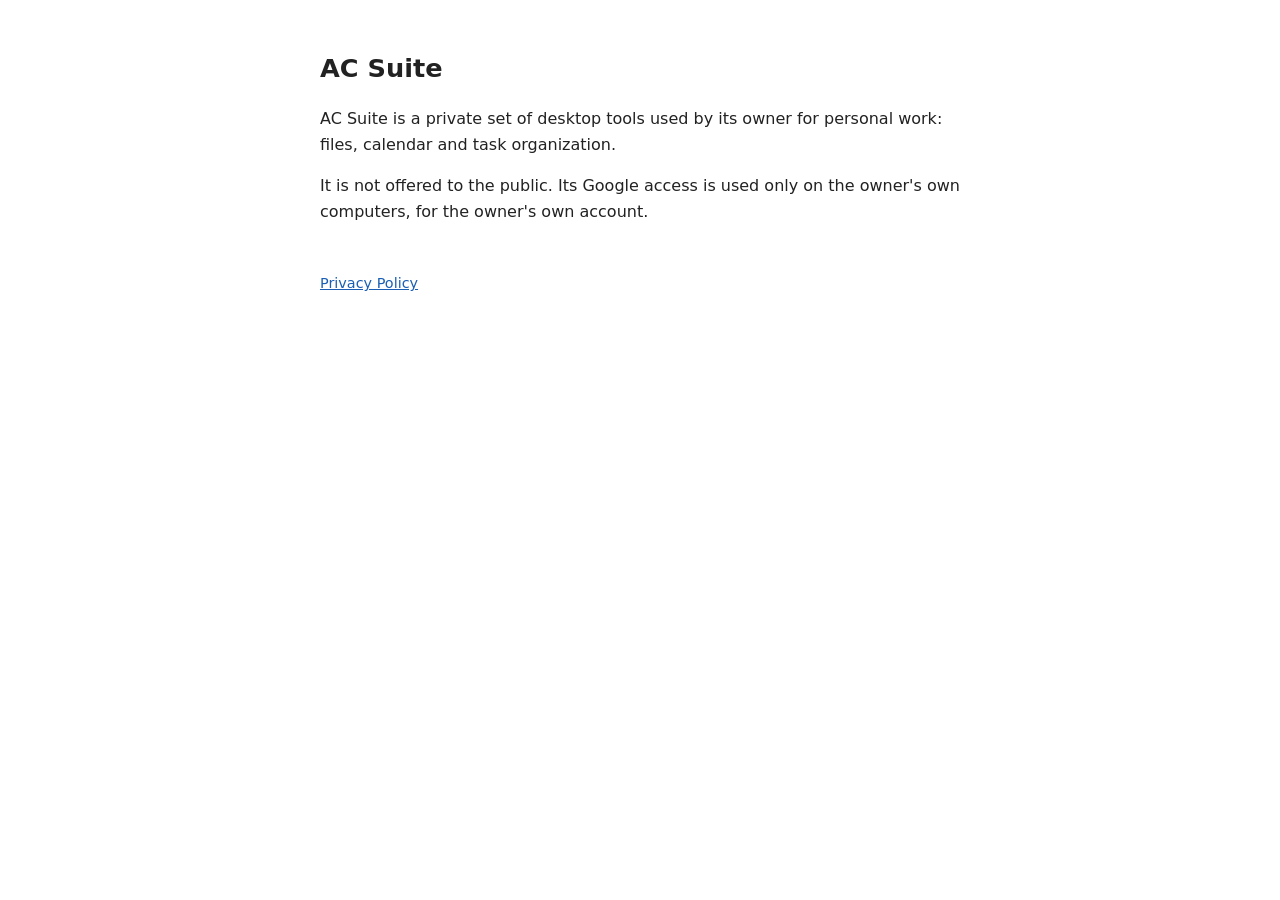
<file: index.html>
<!doctype html><html lang="en"><head><meta charset="utf-8"><meta name="viewport" content="width=device-width,initial-scale=1">
<title>AC Suite</title><link rel="stylesheet" href="style.css"></head><body>
<h1>AC Suite</h1>
<p>AC Suite is a private set of desktop tools used by its owner for personal work: files, calendar and task organization.</p>
<p>It is not offered to the public. Its Google access is used only on the owner's own computers, for the owner's own account.</p>
<footer><a href="privacy.html">Privacy Policy</a></footer>
</body></html>
</file>
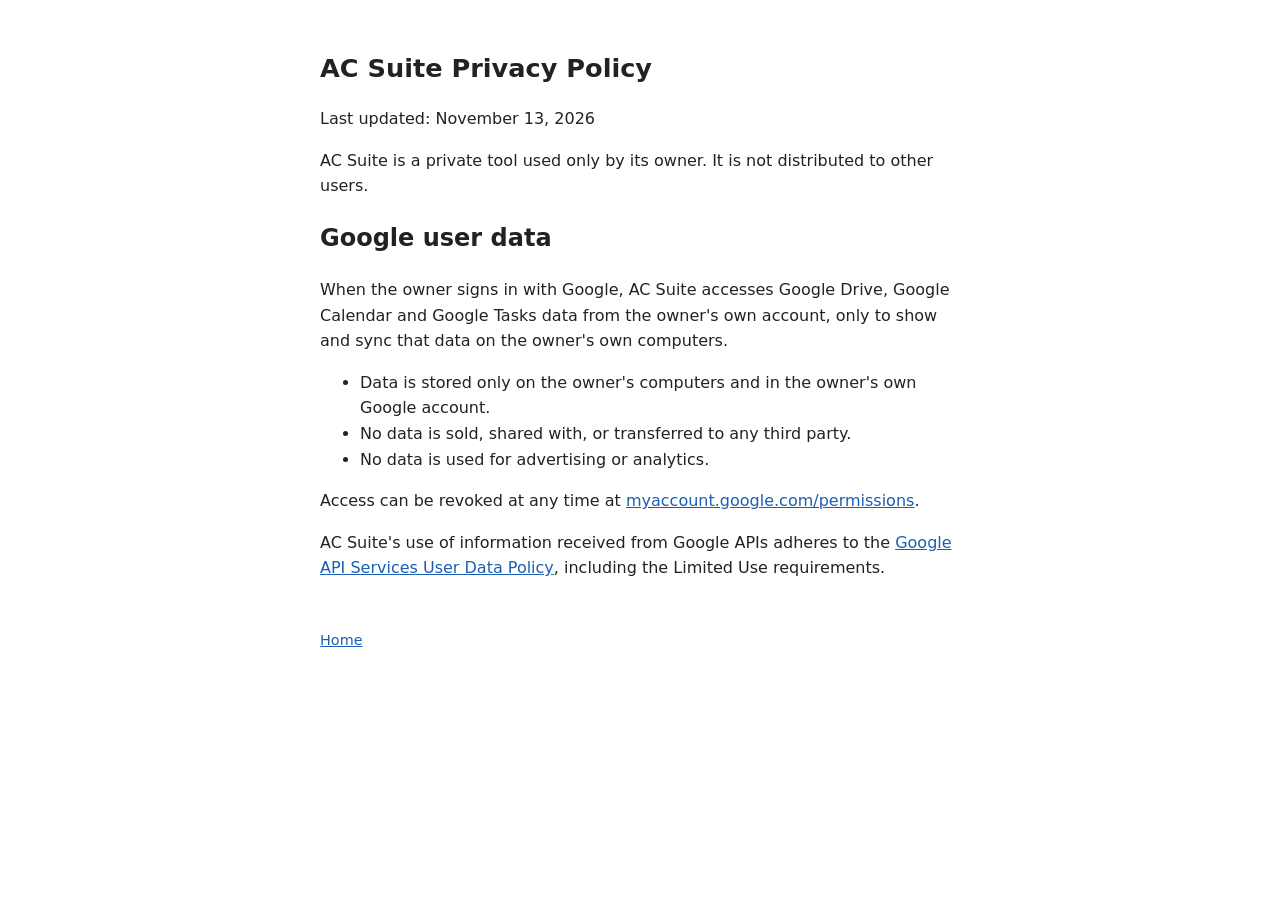
<file: privacy.html>
<!doctype html><html lang="en"><head><meta charset="utf-8"><meta name="viewport" content="width=device-width,initial-scale=1">
<title>Privacy Policy</title><link rel="stylesheet" href="style.css"></head><body>
<h1>AC Suite Privacy Policy</h1>
<p>Last updated: November 13, 2026</p>
<p>AC Suite is a private tool used only by its owner. It is not distributed to other users.</p>
<h2>Google user data</h2>
<p>When the owner signs in with Google, AC Suite accesses Google Drive, Google Calendar and Google Tasks data from the owner's own account, only to show and sync that data on the owner's own computers.</p>
<ul>
<li>Data is stored only on the owner's computers and in the owner's own Google account.</li>
<li>No data is sold, shared with, or transferred to any third party.</li>
<li>No data is used for advertising or analytics.</li>
</ul>
<p>Access can be revoked at any time at <a href="https://myaccount.google.com/permissions">myaccount.google.com/permissions</a>.</p>
<p>AC Suite's use of information received from Google APIs adheres to the <a href="https://developers.google.com/terms/api-services-user-data-policy">Google API Services User Data Policy</a>, including the Limited Use requirements.</p>
<footer><a href="index.html">Home</a></footer>
</body></html>
</file>
<file: style.css>
body{font-family:system-ui,sans-serif;max-width:640px;margin:48px auto;padding:0 16px;line-height:1.6;color:#222;background:#fff}
h1{font-size:1.6rem}a{color:#1a5fb4}footer{margin-top:48px;font-size:.9rem;color:#666}
</file>
